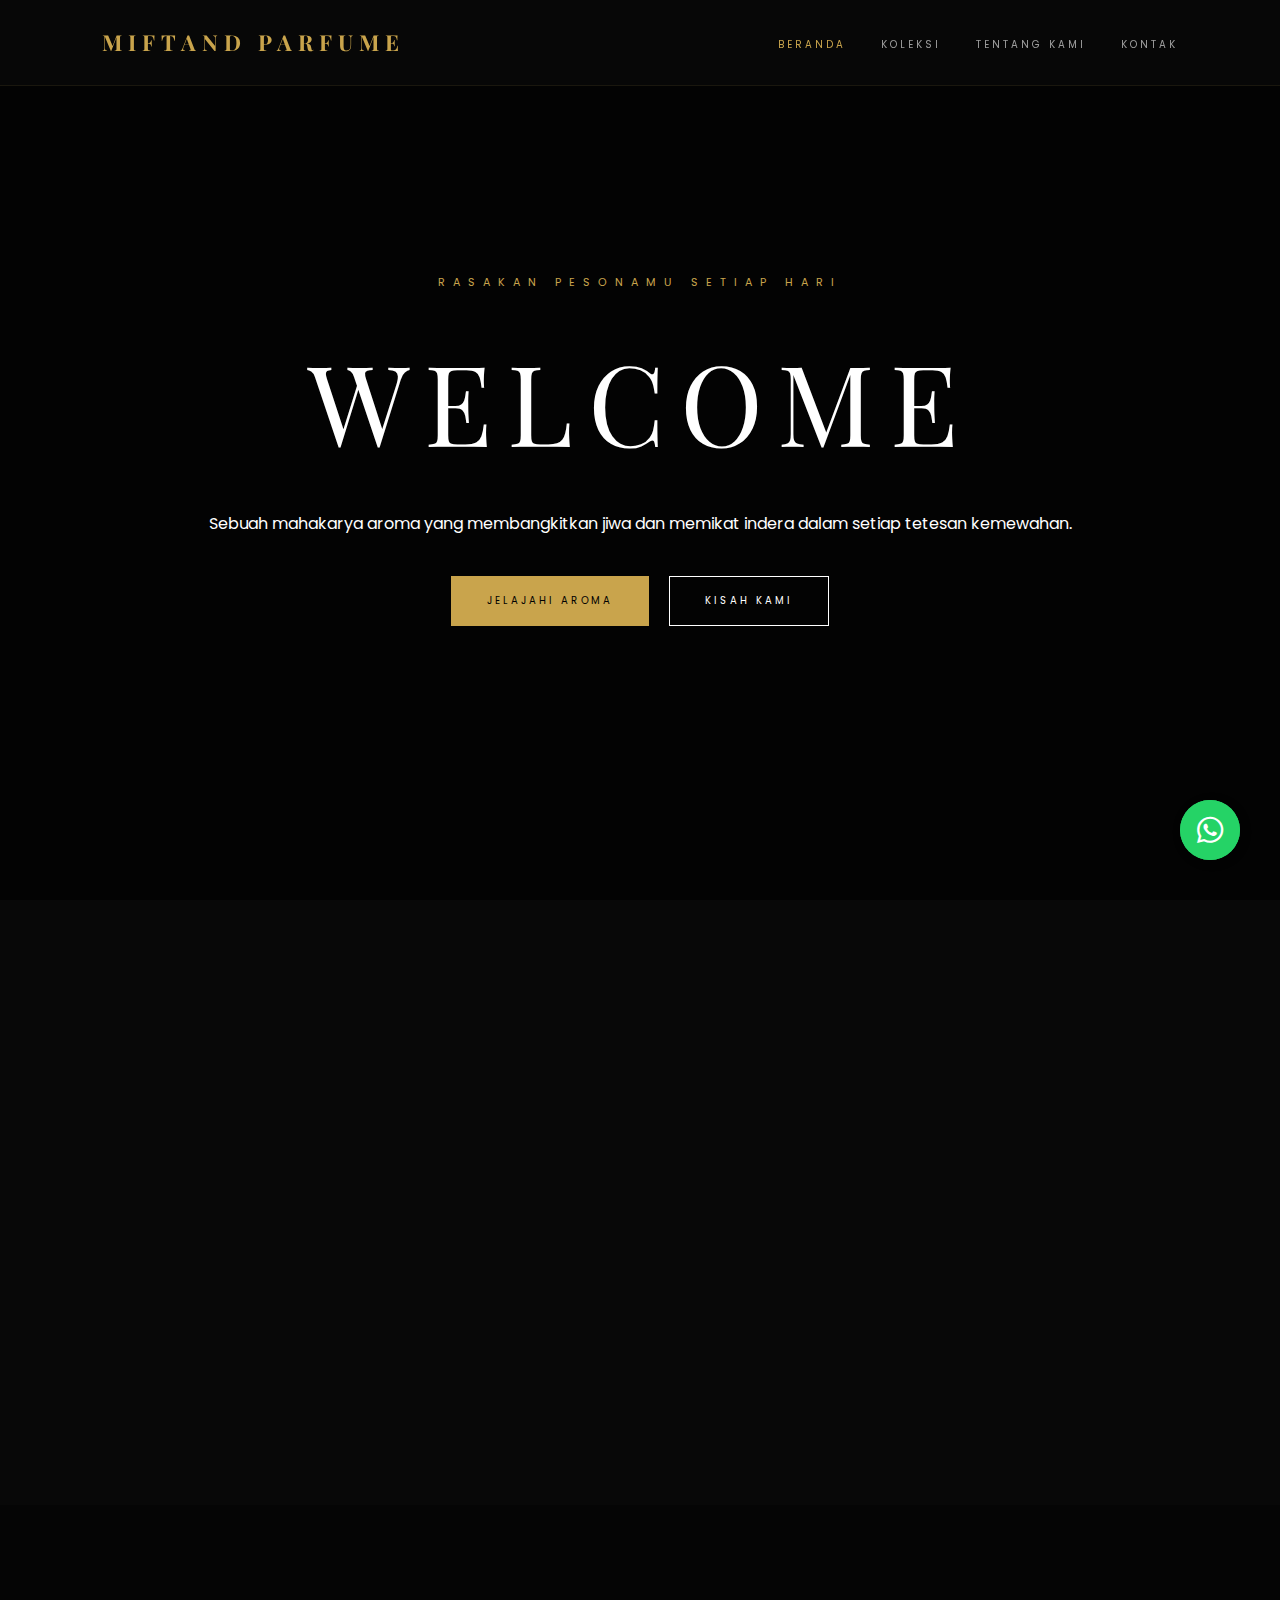
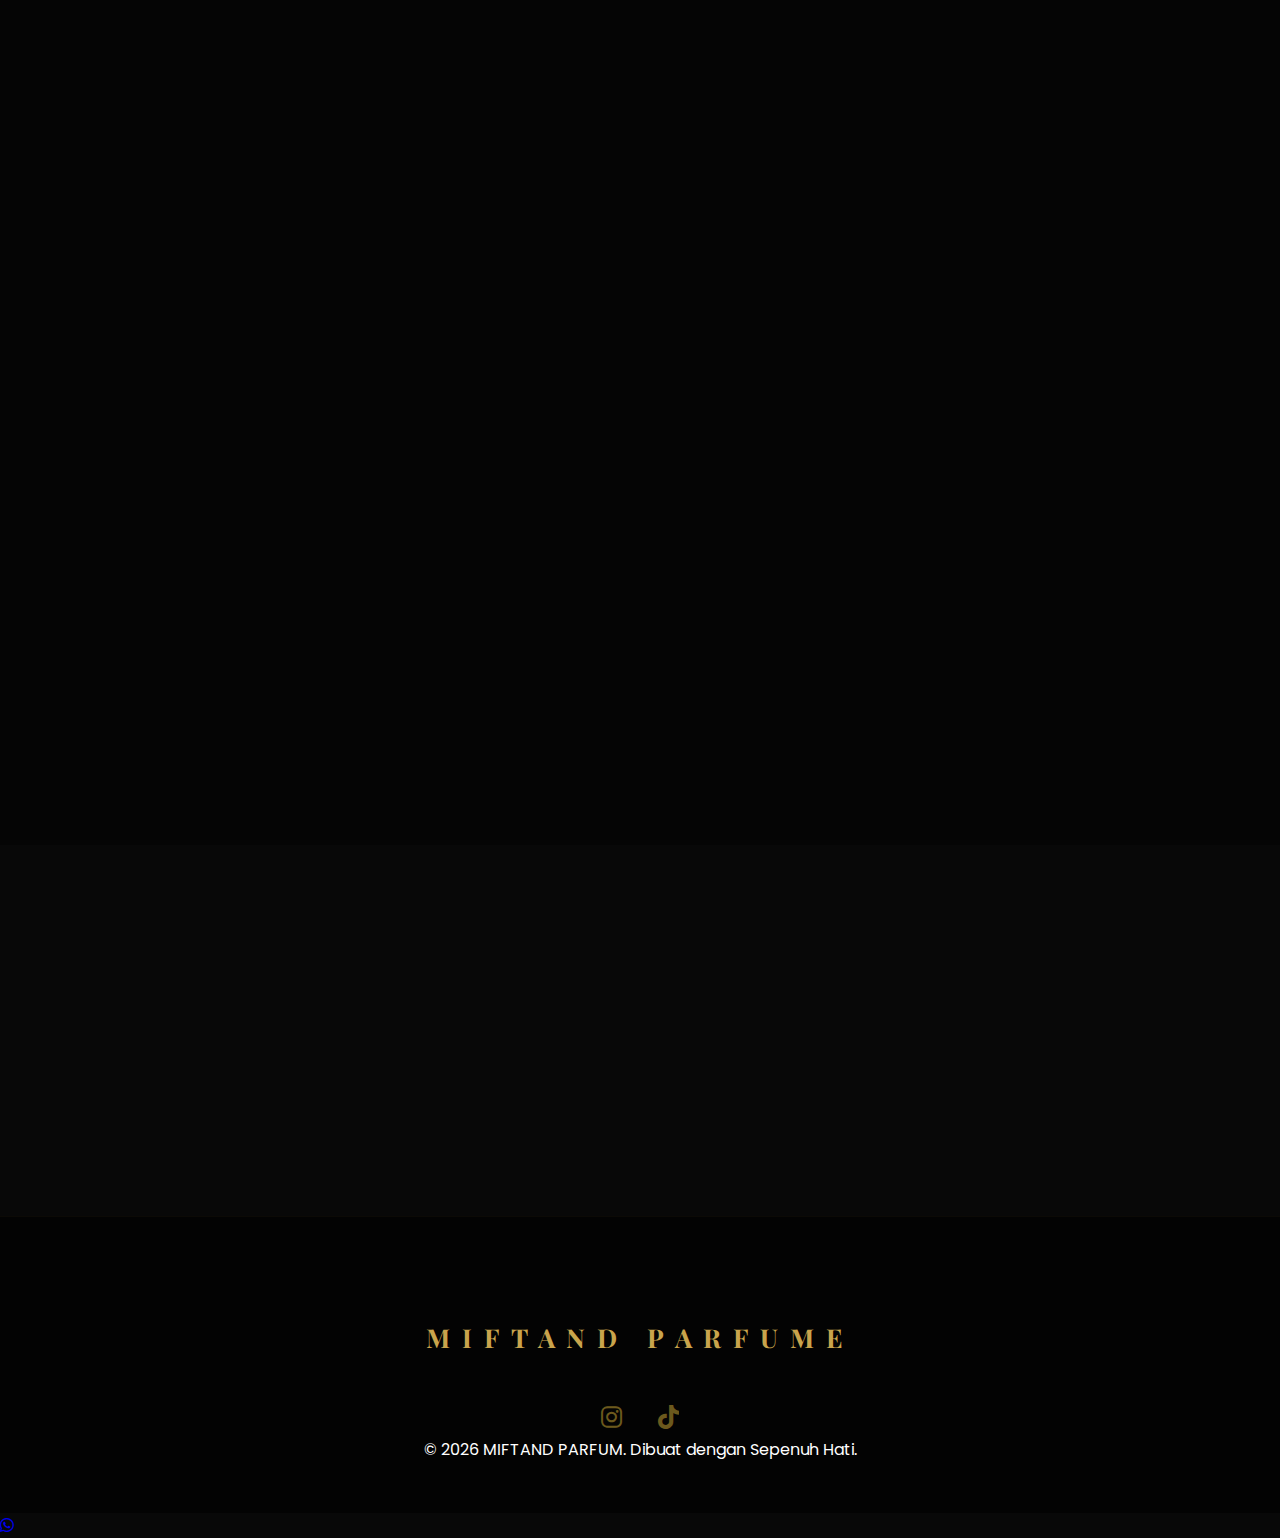
<file: index.html>
<!DOCTYPE html>
<html lang="id">
<head>
    <meta charset="UTF-8">
    <meta name="viewport" content="width=device-width, initial-scale=1.0">
    <title>Miftand Parfume | Esensi Kemewahan & Keanggunan</title>
    <link rel="stylesheet" href="style.css">
    <link href="https://fonts.googleapis.com/css2?family=Playfair+Display:ital,wght@0,400;0,700;1,400&family=Poppins:wght@200;300;400;600&display=swap" rel="stylesheet">
    <link rel="stylesheet" href="https://cdnjs.cloudflare.com/ajax/libs/font-awesome/6.0.0/css/all.min.css">
     <style>
        /* LUXURY OVERRIDE */
        body { background-color: #080808; }

        .gallery-header {
            text-align: center;
            padding: 160px 0 80px;
            opacity: 0;
            transform: translateY(30px);
            animation: fadeInUp 1.2s forwards;
        }
        
        .gallery-header h2 {
            font-size: clamp(3rem, 7vw, 5rem);
            font-weight: 300;
            font-style: italic;
            letter-spacing: -2px;
            color: var(--white);
            text-transform: capitalize;
        }

        .gallery-header .label {
            letter-spacing: px;
            font-size: 10px;
            color: var(--gold);
            margin-top: 20px;
        }

        .product-grid {
            display: grid;
            grid-template-columns: repeat(2, 1fr);
            gap: 120px 40px;
            padding-bottom: 150px;
        }

        /* Efek Zig-Zag untuk Desktop */
        @media (min-width: 993px) {
            .product-card:nth-child(even) {
                margin-top: 150px;
            }
        }

        .product-card {
            position: relative;
            background: transparent !important;
            transition: all 0.8s cubic-bezier(0.2, 1, 0.3, 1);
        }

        .product-img {
            height: 600px !important;
            margin-bottom: 25px;
            background: #111;
            overflow: hidden;
            clip-path: inset(0% 0% 0% 0%);
            transition: clip-path 0.8s ease;
        }

        .product-card:hover .product-img {
            clip-path: inset(2% 2% 2% 2%);
        }

        .product-img img {
            width: 100%;
            height: 100%;
            object-fit: cover;
            filter: grayscale(40%) contrast(1.1);
            transition: all 1.5s cubic-bezier(0.2, 1, 0.3, 1);
        }

        .product-card:hover .product-img img {
            transform: scale(1.1);
            filter: grayscale(0%) contrast(1);
        }

        .product-info {
            padding: 0 10px !important;
        }

        .product-info h3 {
            font-size: 1.5rem;
            font-weight: 300;
            margin-bottom: 10px;
            letter-spacing: 2px;
            text-transform: uppercase;
        }

        .product-info p {
            font-size: 10px;
            letter-spacing: 4px;
            color: var(--gray);
            opacity: 0.7;
        }

        .card-number {
            font-size: 12px;
            color: var(--gold);
            margin-bottom: 15px;
            display: block;
            font-family: 'Poppins';
            font-weight: 200;
        }

        @keyframes fadeInUp {
            to { opacity: 1; transform: translateY(0); }
        }

        @media (max-width: 992px) {
            .product-grid { grid-template-columns: 1fr; gap: 80px; }
            .product-card:nth-child(even) { margin-top: 0; }
            .product-img { height: 500px !important; }
        }

        
    </style>
    <style>
    .wa-float {
        position: fixed;
        width: 60px;
        height: 60px;
        bottom: 40px;
        right: 40px;
        background-color: #25d366;
        color: #FFF;
        border-radius: 50px;
        text-align: center;
        font-size: 30px;
        box-shadow: 2px 2px 10px rgba(0,0,0,0.3);
        z-index: 9999; /* Agar selalu di atas elemen lain */
        display: flex;
        align-items: center;
        justify-content: center;
        text-decoration: none;
        transition: all 0.3s ease;
    }

    .wa-float:hover {
        background-color: #128c7e;
        transform: scale(1.1);
        color: white;
    }

    /* Efek denyut (pulsing) untuk menarik perhatian */
    .wa-float::before {
        content: '';
        position: absolute;
        width: 100%;
        height: 100%;
        background-color: #25d366;
        border-radius: 50%;
        z-index: -1;
        animation: pulse 2s infinite;
    }

    @keyframes pulse {
        0% { transform: scale(1); opacity: 1; }
        100% { transform: scale(1.5); opacity: 0; }
    }

    /* Penyesuaian untuk layar HP agar tidak menutupi konten */
    @media screen and (max-width: 768px) {
        .wa-float {
            width: 50px;
            height: 50px;
            bottom: 20px;
            right: 20px;
            font-size: 25px;
        }
        /* Perbaikan Rata Tengah Features Grid */
.features-grid {
    padding: 100px 0;
    text-align: center; /* Membuat teks judul dan paragraf di dalamnya rata tengah */
}

.grid-3 {
    display: flex;
    justify-content: center;
    align-items: flex-start;
    gap: 40px;
    flex-wrap: wrap; /* Agar responsif di HP */
    max-width: 1200px;
    margin: 0 auto;
}

.feature-item {
    flex: 1;
    min-width: 250px;
    max-width: 350px;
    display: flex;
    flex-direction: column;
    align-items: center; /* Membuat icon, h3, dan p lurus di tengah */
    padding: 20px;
}

.icon-wrap {
    width: 80px;
    height: 80px;
    background: rgba(201, 164, 76, 0.1); /* Warna emas transparan */
    border-radius: 50%;
    display: flex;
    align-items: center;
    justify-content: center;
    margin-bottom: 25px;
    color: var(--gold);
    font-size: 2rem;
}

.feature-item h3 {
    margin-bottom: 15px;
    text-transform: uppercase;
    letter-spacing: 2px;
}

.feature-item p {
    color: var(--gray);
    line-height: 1.6;
    font-size: 0.95rem;
}

/* Penyesuaian Mobile */
@media (max-width: 768px) {
    .grid-3 {
        flex-direction: column;
        align-items: center;
    }
}
    }
</style>

<a href="https://wa.me/6281585888103?text=Hallo%20min%2C%20minta%20link%20pembeliannya%20dong" 
   class="wa-float" 
   target="_blank" 
   rel="noopener noreferrer">
    <i class="fab fa-whatsapp"></i>
</a>
</head>
<body>
    
    <nav class="navbar">
        <div class="logo">MIFTAND PARFUME</div>
        <div class="menu-toggle" id="mobile-menu"><i class="fas fa-bars"></i></div>
        <ul class="nav-links">
            <li><a href="index.html" class="active">Beranda</a></li>
            <li><a href="koleksi.html">Koleksi</a></li>
            <li><a href="tentang.html">Tentang Kami</a></li>
            <li><a href="kontak.html">Kontak</a></li>
        </ul>
    </nav>

    <header class="hero">
        <div class="hero-content">
            <span class="sub-title" data-aos="fade-down">Rasakan pesonamu setiap hari</span>
            <h1 data-aos="zoom-out">WELCOME</h1>
            <p>Sebuah mahakarya aroma yang membangkitkan jiwa dan memikat indera dalam setiap tetesan kemewahan.</p>
            <div class="hero-btns">
                <a href="koleksi.html" class="btn-gold">Jelajahi Aroma</a>
                <a href="tentang.html" class="btn-outline">Kisah Kami</a>
            </div>
        </div>
        
        <div class="scroll-indicator">
            <p></p>
            <div class="scroll-line"></div>
        </div>
    </header>

    

    <section class="philosophy">
        <div class="container-small">
            <span class="label">Dedikasi Kami</span>
            <h2>Dibuat dengan Ketelitian Tinggi</h2>
            <div class="divider"></div>
            <p>Setiap botol Miftand Parfum adalah hasil perpaduan bahan alami langka dan teknologi distilasi modern untuk memastikan ketahanan aroma yang tak tertandingi di kulit Anda.</p>
        </div>
    </section>

    <section class="featured">
        <div class="featured-container">
            <div class="featured-image">
                  <img src="assets/image6.jpg" alt="here we go">
            </div>
    

            </div>
        </div>
    </section>

    <section class="features-grid">
        <div class="container">
            <div class="grid-3">
                <div class="feature-item">
                    <div class="icon-wrap"><i class="fas fa-leaf"></i></div>
                    <h3>100% Organik</h3>
                    <p>Bahan baku murni yang diambil dari perkebunan pilihan di seluruh dunia.</p>
                </div>
                <div class="feature-item">
                    <div class="icon-wrap"><i class="fas fa-clock"></i></div>
                    <h3>Tahan Lama</h3>
                    <p>Konsentrasi *Eau de Parfume* dengan ketahanan hingga 12 jam pemakaian.</p>
                </div>
                <div class="feature-item">
                    <div class="icon-wrap"><i class="fas fa-award"></i></div>
                    <h3>Racikan Artisan</h3>
                    <p>Diracik secara manual oleh ahli parfum berpengalaman untuk menjaga kualitas.</p>
                </div>
            </div>
        </div>
    </section>

    <footer>
        <div class="footer-content">
            <h2 class="logo-footer">MIFTAND PARFUME</h2>
            <div class="social-links">
                <a href="https://www.instagram.com/miftandofficial.co?igsh=MWM3c3p2ZnVmM3FmbA==" target="_blank" title="Instagram">
                    <i class="fab fa-instagram"></i>
                </a>

                <a href="https://www.tiktok.com/@miftandofficial.com" target="_blank" title="TikTok">
                    <i class="fab fa-tiktok"></i>
                </a>
            </div>
            <p class="copyright">&copy; 2026 MIFTAND PARFUM. Dibuat dengan Sepenuh Hati.</p>
        </div>
    </footer>

    <a href="https://wa.me/6281585888103?text=Hallo%20min%2C%20minta%20link%20pembeliannya%20dong" class="wa-floating-btn" target="_blank" rel="noopener noreferrer">
        <i class="fab fa-whatsapp"></i>
    </a>

    <script src="script.js"></script>
</body>
</html>
</file>
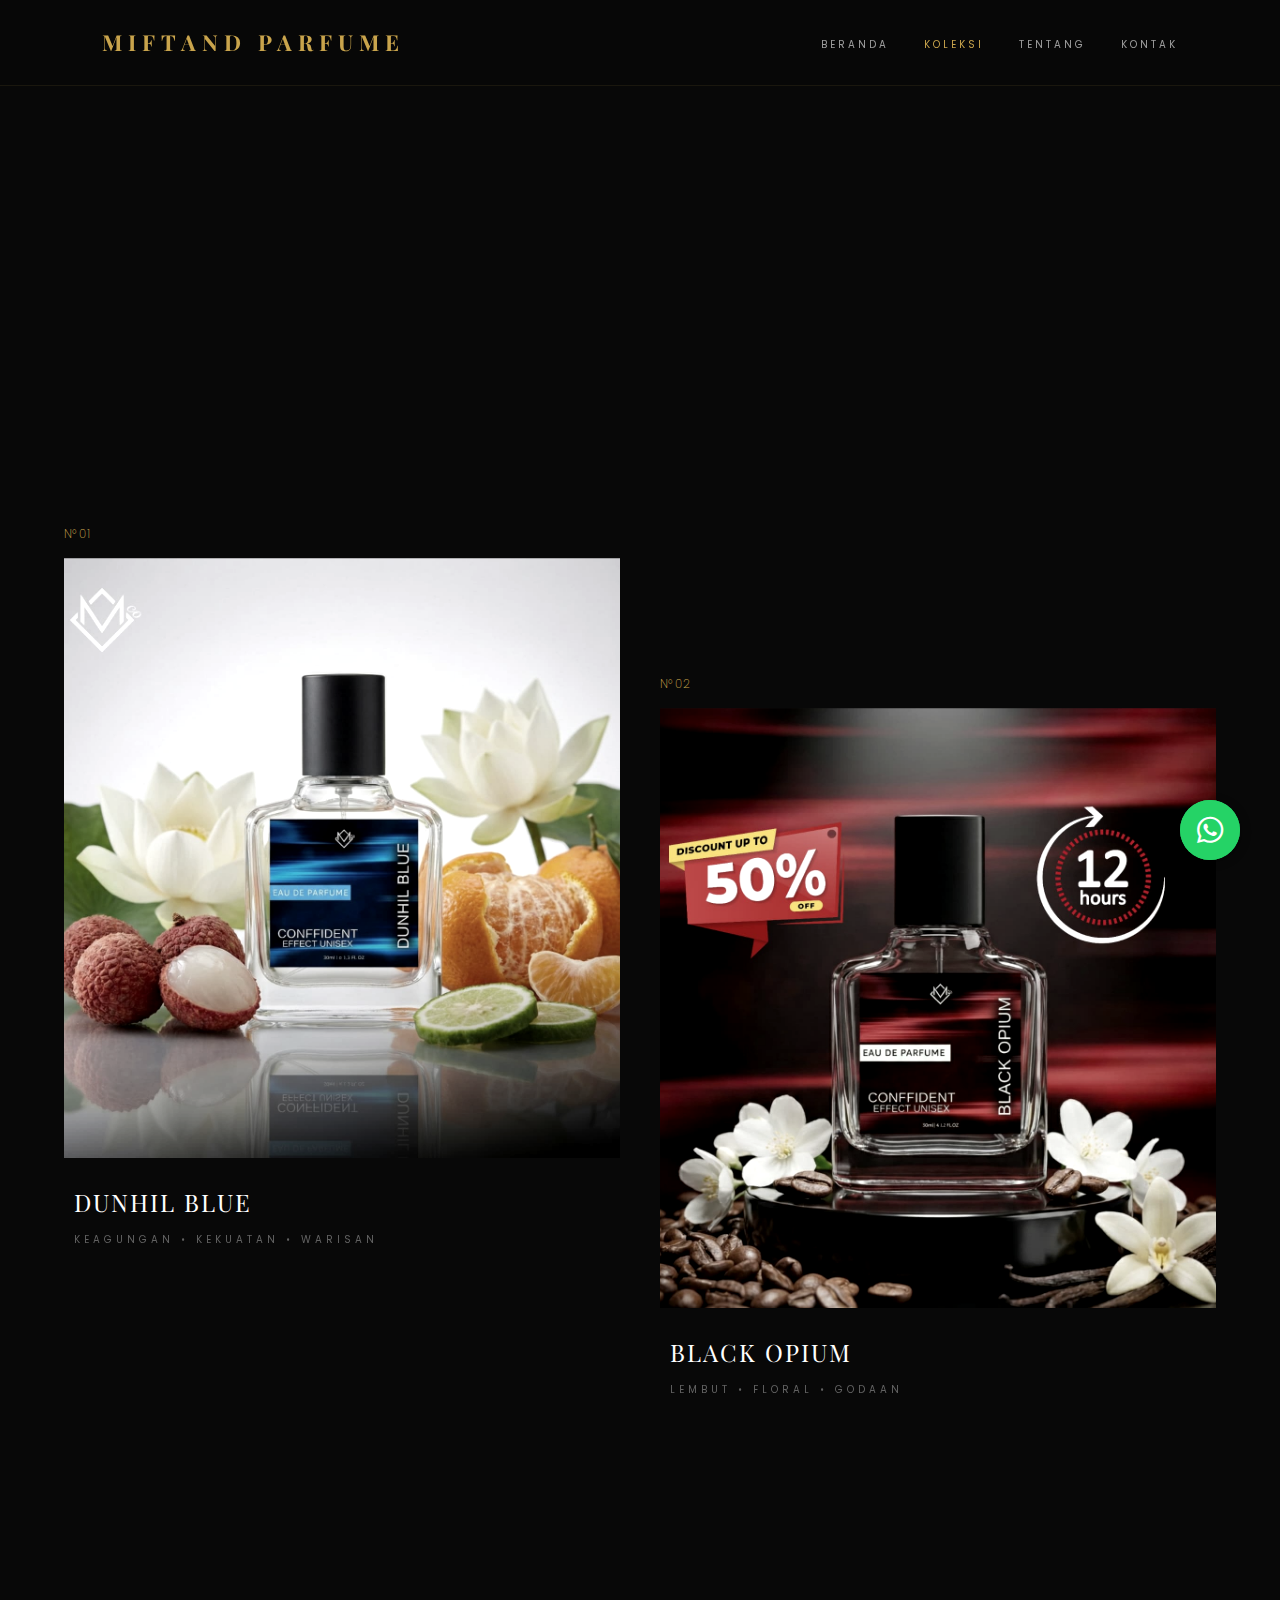
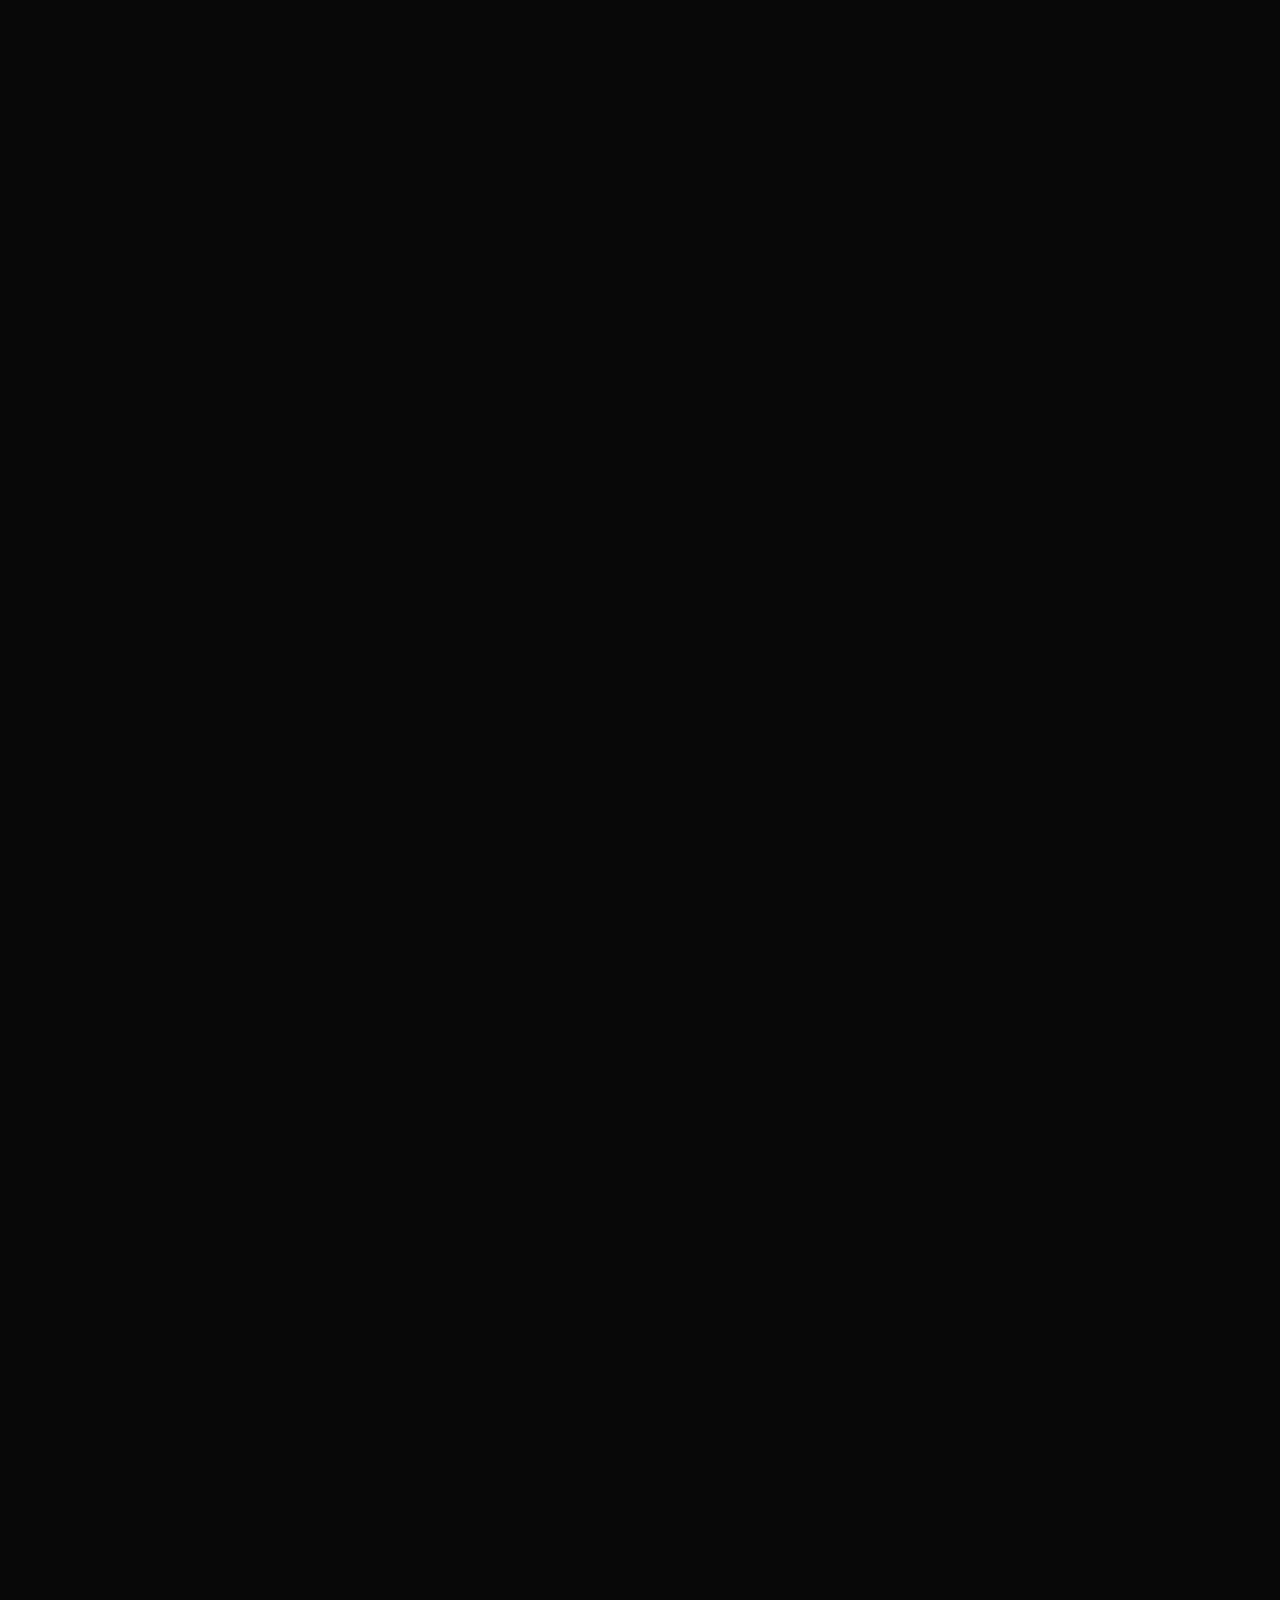
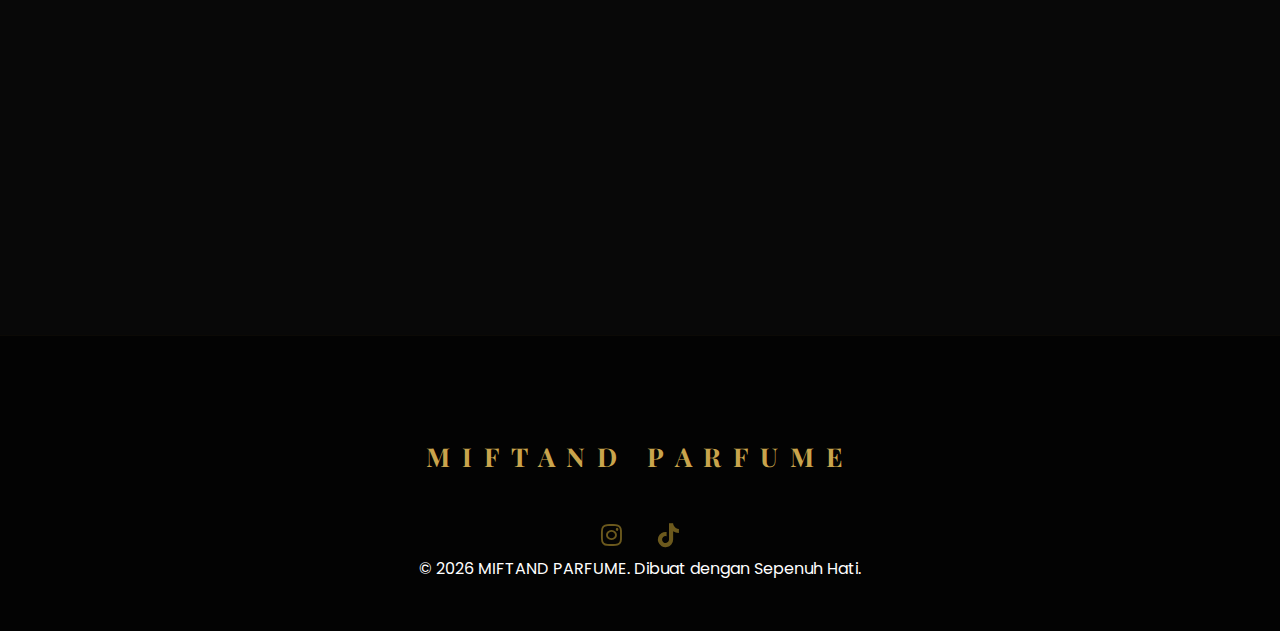
<file: koleksi.html>
<!DOCTYPE html>
<html lang="id">
<head>
    <meta charset="UTF-8">
    <meta name="viewport" content="width=device-width, initial-scale=1.0">
    <title>Koleksi — MIFTAH | Produk Eksklusif</title>
    <link rel="stylesheet" href="style.css">
    <link href="https://fonts.googleapis.com/css2?family=Playfair+Display:ital,wght@0,400;1,400&family=Poppins:wght@200;300;400&display=swap" rel="stylesheet">
    <link rel="stylesheet" href="https://cdnjs.cloudflare.com/ajax/libs/font-awesome/6.0.0/css/all.min.css">
    <style>
        /* LUXURY OVERRIDE */
        body { background-color: #080808; }

        .gallery-header {
            text-align: center;
            padding: 160px 0 80px;
            opacity: 0;
            transform: translateY(30px);
            animation: fadeInUp 1.2s forwards;
        }
        
        .gallery-header h2 {
            font-size: clamp(3rem, 7vw, 5rem);
            font-weight: 300;
            font-style: italic;
            letter-spacing: -2px;
            color: var(--white);
            text-transform: capitalize;
        }

        .gallery-header .label {
            letter-spacing: 8px;
            font-size: 10px;
            color: var(--gold);
            margin-top: 20px;
        }

        .product-grid {
            display: grid;
            grid-template-columns: repeat(2, 1fr);
            gap: 120px 40px;
            padding-bottom: 150px;
        }

        /* Efek Zig-Zag untuk Desktop */
        @media (min-width: 993px) {
            .product-card:nth-child(even) {
                margin-top: 150px;
            }
        }

        .product-card {
            position: relative;
            background: transparent !important;
            transition: all 0.8s cubic-bezier(0.2, 1, 0.3, 1);
        }

        .product-img {
            height: 600px !important;
            margin-bottom: 25px;
            background: #111;
            overflow: hidden;
            clip-path: inset(0% 0% 0% 0%);
            transition: clip-path 0.8s ease;
        }

        .product-card:hover .product-img {
            clip-path: inset(2% 2% 2% 2%);
        }

        .product-img img {
            width: 100%;
            height: 100%;
            object-fit: cover;
            filter: grayscale(40%) contrast(1.1);
            transition: all 1.5s cubic-bezier(0.2, 1, 0.3, 1);
        }

        .product-card:hover .product-img img {
            transform: scale(1.1);
            filter: grayscale(0%) contrast(1);
        }

        .product-info {
            padding: 0 10px !important;
        }

        .product-info h3 {
            font-size: 1.5rem;
            font-weight: 300;
            margin-bottom: 10px;
            letter-spacing: 2px;
            text-transform: uppercase;
        }

        .product-info p {
            font-size: 10px;
            letter-spacing: 4px;
            color: var(--gray);
            opacity: 0.7;
        }

        .card-number {
            font-size: 12px;
            color: var(--gold);
            margin-bottom: 15px;
            display: block;
            font-family: 'Poppins';
            font-weight: 200;
        }

        @keyframes fadeInUp {
            to { opacity: 1; transform: translateY(0); }
        }

        @media (max-width: 992px) {
            .product-grid { grid-template-columns: 1fr; gap: 80px; }
            .product-card:nth-child(even) { margin-top: 0; }
            .product-img { height: 500px !important; }
        }

        
    </style>
    <style>
    .wa-float {
        position: fixed;
        width: 60px;
        height: 60px;
        bottom: 40px;
        right: 40px;
        background-color: #25d366;
        color: #FFF;
        border-radius: 50px;
        text-align: center;
        font-size: 30px;
        box-shadow: 2px 2px 10px rgba(0,0,0,0.3);
        z-index: 9999; /* Agar selalu di atas elemen lain */
        display: flex;
        align-items: center;
        justify-content: center;
        text-decoration: none;
        transition: all 0.3s ease;
    }

    .wa-float:hover {
        background-color: #128c7e;
        transform: scale(1.1);
        color: white;
    }

    /* Efek denyut (pulsing) untuk menarik perhatian */
    .wa-float::before {
        content: '';
        position: absolute;
        width: 100%;
        height: 100%;
        background-color: #25d366;
        border-radius: 50%;
        z-index: -1;
        animation: pulse 2s infinite;
    }

    @keyframes pulse {
        0% { transform: scale(1); opacity: 1; }
        100% { transform: scale(1.5); opacity: 0; }
    }

    /* Penyesuaian untuk layar HP agar tidak menutupi konten */
    @media screen and (max-width: 768px) {
        .wa-float {
            width: 50px;
            height: 50px;
            bottom: 20px;
            right: 20px;
            font-size: 25px;
        }
    }
</style>

<a href="https://wa.me/6281585888103?text=Hallo%20min%2C%20minta%20link%20pembeliannya%20dong" 
   class="wa-float" 
   target="_blank" 
   rel="noopener noreferrer">
    <i class="fab fa-whatsapp"></i>
</a>
</head>
<body>

    <nav class="navbar">
        <div class="logo">MIFTAND PARFUME</div>
        <div class="menu-toggle" id="mobile-menu"><i class="fas fa-bars"></i></div>
        <ul class="nav-links">
            <li><a href="index.html">Beranda</a></li>
            <li><a href="koleksi.html" class="active">Koleksi</a></li>
            <li><a href="tentang.html">Tentang</a></li>
            <li><a href="kontak.html">Kontak</a></li>
        </ul>
    </nav>

    <div class="container">
        <div class="gallery-header">
            <p class="label">EDISI TERBATAS 2026</p>
            <h2>Koleksi Kami</h2>
            <div style="width: 1px; height: 60px; background: var(--gold); margin: 30px auto; opacity: 0.5;"></div>
        </div>
        
        <div class="product-grid">
            <div class="product-card">
                <span class="card-number">N&deg; 01</span>
                <div class="product-img">
                    <img src="assets/image1.jpg" alt="Dunhil Blue">
                </div>
                <div class="product-info">
                    <h3>DUNHIL BLUE</h3>
                    <p>KEAGUNGAN &bull; KEKUATAN &bull; WARISAN</p>
                </div>
            </div>

            <div class="product-card">
                <span class="card-number">N&deg; 02</span>
                <div class="product-img">
                   <img src="assets/image2.jpg" alt="Black Opium">
                </div>
                <div class="product-info">
                    <h3>BLACK OPIUM</h3>
                    <p>LEMBUT &bull; FLORAL &bull; GODAAN</p>
                </div>
            </div>

            <div class="product-card">
                <span class="card-number">N&deg; 03</span>
                <div class="product-img">
                    <img src="assets/image3.jpg" alt="Scandalous">
                </div>
                <div class="product-info">
                    <h3>SCANDALOUS</h3>
                    <p>MISTERI &bull; SAMUDRA &bull; KETENANGAN</p>
                </div>
            </div>

            <div class="product-card">
                <span class="card-number">N&deg; 04</span>
                <div class="product-img">
                      <img src="assets/image6.jpg" alt="Cooming Soon">
                </div>
                <div class="product-info">
                    <h3>COOMING SOON</h3>
                   <p>MENARIK &bull; WIBAWA &bull; WANGI</p>
                </div>
            </div>

            <div class="product-card">
                <span class="card-number">N&deg; 05</span>
                <div class="product-img">
                    <img src="assets/image6.jpg" alt="Cooming Soon">
                </div>
                <div class="product-info">
                    <h3>COOMING SOON</h3>
                    <p>DINAMIS &bull; SEGAR &bull; VITALITAS</p>
                </div>
            </div>

            <div class="product-card">
                <span class="card-number">N&deg; 06</span>
                <div class="product-img">
                   <img src="assets/image6.jpg" alt="Cooming Soon">
                </div>
                <div class="product-info">
                    <h3>COOMING SOON</h3>
                    <p>GELAP &bull; MUSK &bull; INTENS</p>
                </div>
            </div>
            </div>
    </div>

    <footer>
        <div class="footer-content">
            <h2 class="logo-footer">MIFTAND PARFUME</h2>
            <div class="social-links">
                <a href="https://www.instagram.com/miftandofficial.co?igsh=MWM3c3p2ZnVmM3FmbA==" target="_blank" title="Instagram">
                    <i class="fab fa-instagram"></i>
                </a>

                <a href="https://www.tiktok.com/@miftandofficial.com" target="_blank" title="TikTok">
                    <i class="fab fa-tiktok"></i>
                </a>
            </div>
            <p class="copyright">&copy; 2026 MIFTAND PARFUME. Dibuat dengan Sepenuh Hati.</p>
        </div>
    </footer>

    <script src="script.js"></script>
</body>
</html>
</file>
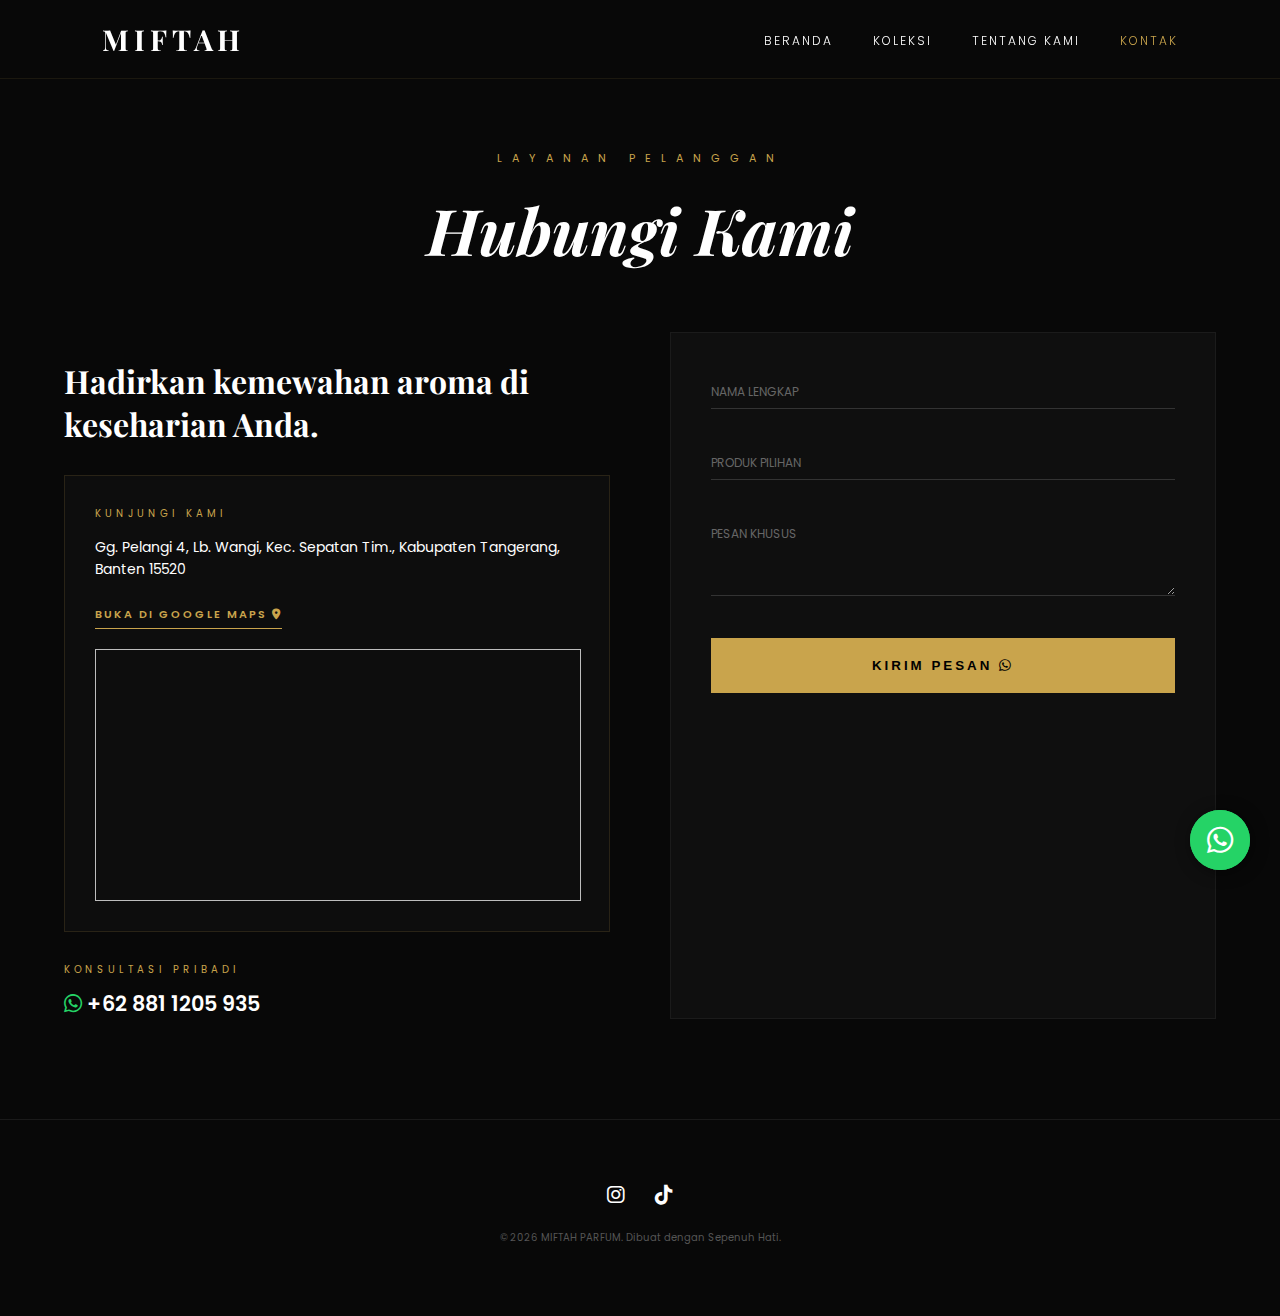
<file: kontak.html>
<!DOCTYPE html>
<html lang="id">
<head>
    <meta charset="UTF-8">
    <meta name="viewport" content="width=device-width, initial-scale=1.0">
    <title>Hubungi Kami — MIFTAH</title>
    <link rel="stylesheet" href="https://cdnjs.cloudflare.com/ajax/libs/font-awesome/6.4.2/css/all.min.css">
    <link href="https://fonts.googleapis.com/css2?family=Playfair+Display:ital,wght@0,400;0,700;1,400&family=Poppins:wght@200;300;400;600&display=swap" rel="stylesheet">
    
    <style>
        :root {
            --gold: #c9a44c;
            --black: #080808;
            --dark-gray: #121212;
            --white: #ffffff;
        }

        body { 
            background-color: var(--black); 
            color: var(--white);
            font-family: 'Poppins', sans-serif;
            margin: 0;
            overflow-x: hidden;
        }

        /* --- NAVBAR --- */
        .navbar {
            display: flex;
            justify-content: space-between;
            align-items: center;
            padding: 20px 8%;
            position: fixed;
            width: 100%;
            top: 0;
            z-index: 1000;
            box-sizing: border-box;
            background: rgba(8, 8, 8, 0.95);
            backdrop-filter: blur(10px);
            border-bottom: 1px solid rgba(201, 164, 76, 0.1);
        }

        .logo {
            font-family: 'Playfair Display', serif;
            font-size: 1.8rem;
            letter-spacing: 5px;
            color: var(--white);
            text-decoration: none;
            font-weight: 700;
        }

        .nav-links {
            display: flex;
            list-style: none;
            gap: 40px;
            margin: 0;
            padding: 0;
        }

        .nav-links a {
            text-decoration: none;
            color: var(--white);
            font-size: 12px;
            text-transform: uppercase;
            letter-spacing: 2px;
            transition: 0.3s;
            font-weight: 300;
        }

        .nav-links a:hover, .nav-links a.active {
            color: var(--gold);
        }

        .menu-toggle {
            display: none;
            color: var(--gold);
            font-size: 1.5rem;
            cursor: pointer;
            z-index: 1100;
        }

        /* --- MENU MOBILE TENGAH --- */
        @media (max-width: 992px) {
            .menu-toggle { display: block; }
            .nav-links {
                display: none; 
                flex-direction: column;
                position: fixed;
                top: 0;
                left: 0;
                width: 100%;
                height: 100vh;
                background: rgba(8, 8, 8, 0.98);
                justify-content: center;
                align-items: center;
                gap: 40px;
                z-index: 1050;
            }
            .nav-links.active { display: flex; }
            .nav-links a { font-size: 1.5rem; letter-spacing: 5px; }
        }

        /* --- CONTENT --- */
        .contact-header { padding: 150px 0 60px; text-align: center; }
        .sub-title { display: block; color: var(--gold); letter-spacing: 10px; text-transform: uppercase; font-size: 11px; margin-bottom: 20px; }
        .contact-header h1 { font-family: 'Playfair Display', serif; font-size: clamp(2.5rem, 6vw, 4rem); font-style: italic; margin: 0; }

        .contact-wrapper {
            display: grid;
            grid-template-columns: 1fr 1fr;
            gap: 60px;
            max-width: 1200px;
            margin: 0 auto 100px;
            padding: 0 5%;
        }

        .location-card { 
            background: #0d0d0d; 
            border: 1px solid rgba(201, 164, 76, 0.15); 
            padding: 30px; 
            margin-bottom: 30px;
        }

        .method-label { color: var(--gold); font-size: 10px; letter-spacing: 4px; text-transform: uppercase; display: block; margin-bottom: 10px; }
        .main-address { display: block; margin-bottom: 20px; line-height: 1.6; color: var(--white); text-decoration: none; font-size: 14px; }

        .map-link-btn {
            display: inline-block;
            color: var(--gold);
            text-decoration: none;
            font-size: 11px;
            letter-spacing: 2px;
            font-weight: 600;
            margin-bottom: 20px;
            border-bottom: 1px solid var(--gold);
            padding-bottom: 5px;
        }

        .map-frame-wrapper { 
            width: 100%; height: 250px; 
            filter: grayscale(1) invert(0.9); 
            border: 1px solid #333;
        }

        /* --- FORM --- */
        .luxury-form { background: rgba(20, 20, 20, 0.6); padding: 40px; border: 1px solid rgba(255, 255, 255, 0.05); }
        .floating-group { position: relative; margin-bottom: 35px; }
        .floating-group input, .floating-group textarea {
            width: 100%; background: transparent; border: none; border-bottom: 1px solid #333; padding: 10px 0; color: #fff; outline: none;
        }
        .floating-group label { position: absolute; top: 10px; left: 0; color: #666; font-size: 12px; transition: 0.3s; pointer-events: none; text-transform: uppercase; }
        .floating-group input:focus ~ label, .floating-group input:not(:placeholder-shown) ~ label,
        .floating-group textarea:focus ~ label, .floating-group textarea:not(:placeholder-shown) ~ label {
            top: -20px; font-size: 10px; color: var(--gold);
        }

        .btn-send {
            background: var(--gold); color: #000; border: none; padding: 20px; width: 100%; font-weight: 800; cursor: pointer; transition: 0.4s; letter-spacing: 3px; text-transform: uppercase;
        }
        .btn-send:hover { background: white; color: black; }

        /* --- WHATSAPP MELAYANG --- */
        .wa-float {
            position: fixed;
            width: 60px;
            height: 60px;
            bottom: 30px;
            right: 30px;
            background-color: #25d366;
            color: #FFF;
            border-radius: 50px;
            text-align: center;
            font-size: 30px;
            box-shadow: 2px 2px 15px rgba(0,0,0,0.5);
            z-index: 1000;
            display: flex;
            align-items: center;
            justify-content: center;
            text-decoration: none;
            transition: 0.3s;
        }
        .wa-float:hover { transform: scale(1.1); background-color: #128c7e; }
        
        /* Efek Denyut */
        .wa-float::after {
            content: '';
            position: absolute;
            width: 100%; height: 100%;
            background-color: #25d366;
            border-radius: 50%;
            z-index: -1;
            animation: pulse 2s infinite;
        }
        @keyframes pulse {
            0% { transform: scale(1); opacity: 1; }
            100% { transform: scale(1.6); opacity: 0; }
        }

        footer { padding: 60px 0; border-top: 1px solid #1a1a1a; text-align: center; }
        .social-links { display: flex; justify-content: center; gap: 30px; margin-bottom: 20px; }
        .social-links a { color: var(--white); font-size: 20px; }

        @media (max-width: 992px) { 
            .contact-wrapper { grid-template-columns: 1fr; } 
            .wa-float { width: 50px; height: 50px; bottom: 20px; right: 20px; font-size: 25px; }
        }
    </style>
</head>
<body>

    <nav class="navbar">
        <a href="index.html" class="logo">MIFTAH</a>
        <div class="menu-toggle" id="mobile-menu">
            <i class="fas fa-bars"></i>
        </div>
        <ul class="nav-links" id="nav-list">
            <li><a href="index.html">Beranda</a></li>
            <li><a href="koleksi.html">Koleksi</a></li>
            <li><a href="tentang.html">Tentang Kami</a></li>
            <li><a href="kontak.html" class="active">Kontak</a></li>
        </ul>
    </nav>

    <header class="contact-header">
        <span class="sub-title">Layanan Pelanggan</span>
        <h1>Hubungi Kami</h1>
    </header>

    <div class="contact-wrapper">
        <div class="info-panel">
            <h2 style="font-family: 'Playfair Display'; font-size: 2rem; margin-bottom: 30px;">Hadirkan kemewahan aroma di keseharian Anda.</h2>
            
            <div class="location-card">
                <span class="method-label">Kunjungi Kami</span>
                <p class="main-address">
                    Gg. Pelangi 4, Lb. Wangi, Kec. Sepatan Tim., Kabupaten Tangerang, Banten 15520
                </p>
                
                <a href="https://maps.app.goo.gl/fDeGzACDqkrPzFdn8" target="_blank" class="map-link-btn">
                    BUKA DI GOOGLE MAPS <i class="fas fa-location-dot"></i>
                </a>
                
                <div class="map-frame-wrapper">
                    <iframe src="https://www.google.com/maps/embed?pb=!1m18!1m12!1m3!1d3967.0673070409893!2d106.6342!3d-6.1214!2m3!1f0!2f0!3f0!3m2!1i1024!2i768!4f13.1!3m3!1m2!1s0x0%3A0x0!2zNsKwMDcnMTcuMCJTIDEwNiwzOCcwMy4xIkU!5e0!3m2!1sid!2sid!4v1700000000000" 
                    width="100%" height="100%" style="border:0;" allowfullscreen="" loading="lazy"></iframe>
                </div>
            </div>

            <div class="contact-method">
                <span class="method-label">Konsultasi Pribadi</span>
                <a href="https://wa.me/628811205935?text=Halo%20min%2C%20minta%20link%20pembeliannya%20dong" 
                   target="_blank" style="text-decoration: none; color: white; font-size: 1.3rem; font-weight: 600;">
                    <i class="fab fa-whatsapp" style="color: #25D366;"></i> +62 881 1205 935
                </a>
            </div>
        </div>

        <div class="luxury-form">
            <div class="floating-group">
                <input type="text" id="name" placeholder=" " required>
                <label>Nama Lengkap</label>
            </div>
            <div class="floating-group">
                <input type="text" id="product" placeholder=" ">
                <label>Produk Pilihan</label>
            </div>
            <div class="floating-group">
                <textarea id="message" rows="4" placeholder=" " required></textarea>
                <label>Pesan Khusus</label>
            </div>

            <button type="button" class="btn-send" onclick="sendToWhatsApp()">
                Kirim Pesan <i class="fab fa-whatsapp"></i>
            </button>
        </div>
    </div>

    <footer>
        <div class="social-links">
            <a href="https://www.instagram.com/miftandofficial.co" target="_blank"><i class="fab fa-instagram"></i></a>
            <a href="https://www.tiktok.com/@miftandofficial.com" target="_blank"><i class="fab fa-tiktok"></i></a>
        </div>
        <p style="font-size: 10px; color: #555;">© 2026 MIFTAH PARFUM. Dibuat dengan Sepenuh Hati.</p>
    </footer>

    <a href="https://wa.me/628811205935?text=Halo%20min%2C%20minta%20link%20pembeliannya%20dong" class="wa-float" target="_blank">
        <i class="fab fa-whatsapp"></i>
    </a>

    <script>
        // 1. Logika Menu Mobile
        const menuToggle = document.getElementById('mobile-menu');
        const navList = document.getElementById('nav-list');

        if (menuToggle) {
            menuToggle.addEventListener('click', () => {
                navList.classList.toggle('active');
                const icon = menuToggle.querySelector('i');
                if (navList.classList.contains('active')) {
                    icon.classList.replace('fa-bars', 'fa-times');
                    document.body.style.overflow = 'hidden';
                } else {
                    icon.classList.replace('fa-times', 'fa-bars');
                    document.body.style.overflow = 'auto';
                }
            });
        }

        // 2. Fungsi Kirim WhatsApp Otomatis
        function sendToWhatsApp() {
            const name = document.getElementById('name').value;
            const product = document.getElementById('product').value;
            const message = document.getElementById('message').value;
            const phoneNumber = "628811205935"; 

            if (!name.trim() || !message.trim()) {
                alert("Mohon isi nama dan pesan Anda terlebih dahulu.");
                return;
            }

            const intro = "Halo min, minta link pembeliannya dong.";
            const details = `\n\n*Detail Konsultasi:*\n*Nama:* ${name}\n*Produk:* ${product || '-'}\n*Pesan:* ${message}`;
            const fullText = encodeURIComponent(intro + details);
            
            window.open(`https://wa.me/${phoneNumber}?text=${fullText}`, '_blank').focus();
        }
    </script>
</body>
</html>
</file>
<file: style.css>
/* --- GOOGLE FONTS --- */
@import url('https://fonts.googleapis.com/css2?family=Playfair+Display:ital,wght@0,400;0,700;1,400&family=Poppins:wght@200;300;400;600&display=swap');

/* --- ROOT VARIABLES --- */
:root {
    --gold: #c9a44c;
    --dark-bg: #080808;
    --card-bg: #111111;
    --white: #ffffff;
    --gray: #888888;
    --transition-slow: all 1.2s cubic-bezier(0.2, 1, 0.3, 1);
    --transition-fast: all 0.4s ease;
}

/* --- RESET & BASE --- */
* {
    margin: 0;
    padding: 0;
    box-sizing: border-box;
}

html {
    scroll-behavior: smooth;
}

body {
    background-color: var(--dark-bg);
    color: var(--white);
    font-family: 'Poppins', sans-serif;
    line-height: 1.6;
    overflow-x: hidden;
}

h1, h2, h3, .logo {
    font-family: 'Playfair Display', serif;
}

img {
    max-width: 100%;
    display: block;
}

/* --- NAVIGATION --- */
.navbar {
    display: flex;
    justify-content: space-between;
    align-items: center;
    padding: 25px 8%;
    background: rgba(8, 8, 8, 0.9);
    backdrop-filter: blur(15px);
    position: fixed;
    top: 0;
    width: 100%;
    z-index: 1000;
    border-bottom: 1px solid rgba(201, 164, 76, 0.1);
}

.logo {
    font-size: 22px;
    letter-spacing: 6px;
    color: var(--gold);
    font-weight: 700;
    text-decoration: none;
}

.nav-links {
    display: flex;
    list-style: none;
}

.nav-links li { margin-left: 35px; }

.nav-links a {
    text-decoration: none;
    color: var(--white);
    font-size: 10px;
    letter-spacing: 3px;
    text-transform: uppercase;
    transition: var(--transition-fast);
    opacity: 0.6;
}

.nav-links a:hover, .nav-links a.active { 
    color: var(--gold); 
    opacity: 1;
}

/* --- HERO SECTION (HOME) --- */
.hero {
    height: 100vh;
    display: flex;
    align-items: center;
    justify-content: center;
    background: linear-gradient(rgba(0,0,0,0.65), rgba(0,0,0,0.65)), 
                url('https://images.unsplash.com/photo-1557827983-012eb6ea8dc1?q=80&w=1600') center/cover no-repeat;
    text-align: center;
    padding: 0 5%;
}

.sub-title {
    color: var(--gold);
    letter-spacing: 8px;
    font-size: 11px;
    text-transform: uppercase;
    margin-bottom: 20px;
    display: block;
}

.hero h1 {
    font-size: clamp(3.5rem, 10vw, 7rem);
    font-weight: 400;
    letter-spacing: 15px;
    margin-bottom: 20px;
}

.hero-btns {
    display: flex;
    gap: 20px;
    justify-content: center;
    margin-top: 40px;
}

/* --- BUTTONS --- */
.btn-gold, .btn-outline {
    padding: 16px 35px;
    font-size: 10px;
    letter-spacing: 3px;
    text-transform: uppercase;
    text-decoration: none;
    transition: var(--transition-fast);
}

.btn-gold { background: var(--gold); color: black; border: 1px solid var(--gold); }
.btn-gold:hover { background: transparent; color: var(--gold); }

.btn-outline { border: 1px solid var(--white); color: var(--white); }
.btn-outline:hover { background: var(--white); color: black; }

/* --- GALLERY (KOLEKSI) --- */
.gallery-header {
    text-align: center;
    padding: 180px 5% 100px;
}

.product-grid {
    display: grid;
    grid-template-columns: repeat(2, 1fr);
    gap: 150px 80px;
    max-width: 1300px;
    margin: 0 auto;
    padding: 0 5% 150px;
}

.product-card {
    position: relative;
    transition: var(--transition-slow);
}

@media (min-width: 993px) {
    .product-card:nth-child(even) { margin-top: 180px; }
}

.product-img {
    width: 100%;
    height: 600px;
    overflow: hidden;
    clip-path: inset(0% 0% 0% 0%);
    transition: var(--transition-slow);
    background: #111;
}

.product-img img {
    width: 100%;
    height: 100%;
    object-fit: cover;
    filter: grayscale(40%) brightness(0.8);
    transition: transform 2s cubic-bezier(0.2, 1, 0.3, 1), filter 1s ease;
}

.product-card:hover .product-img { clip-path: inset(3% 3% 3% 3%); }
.product-card:hover .product-img img { transform: scale(1.1); filter: grayscale(0%) brightness(1); }

/* --- FEATURED SECTION --- */
.featured { background: #050505; }
.featured-container {
    display: flex;
    align-items: center;
    gap: 80px;
    padding: 120px 8%;
    max-width: 1400px;
    margin: 0 auto;
}

.featured-image { flex: 1.2; height: 700px; overflow: hidden; }
.featured-image img { width: 100%; height: 100%; object-fit: cover; }
.featured-text { flex: 0.8; }
.featured-text h2 { font-size: 3.5rem; margin: 25px 0; font-style: italic; font-weight: 300; }

/* --- FEATURES GRID --- */
.features-grid { padding: 120px 0; }
.grid-3 {
    display: grid;
    grid-template-columns: repeat(auto-fit, minmax(300px, 1fr));
    gap: 50px;
    text-align: center;
}

.icon-wrap i { font-size: 30px; color: var(--gold); margin-bottom: 20px; }

/* --- FOOTER --- */
footer {
    padding: 100px 5% 50px;
    text-align: center;
    background: #030303;
    border-top: 1px solid rgba(201, 164, 76, 0.05);
}

.logo-footer { color: var(--gold); letter-spacing: 12px; font-size: 26px; margin-bottom: 40px; }
.social-links a { color: var(--white); margin: 0 15px; font-size: 18px; opacity: 0.5; transition: 0.3s; }
.social-links a:hover { opacity: 1; color: var(--gold); }

/* --- MOBILE RESPONSIVE --- */
.menu-toggle { display: none; color: var(--gold); font-size: 22px; cursor: pointer; }

@media (max-width: 992px) {
    .featured-container { flex-direction: column; gap: 40px; text-align: center; }
    .featured-image { width: 100%; height: 450px; }
    .product-grid { grid-template-columns: 1fr; gap: 80px; }
    .product-card:nth-child(even) { margin-top: 0; }
}

@media (max-width: 768px) {
    .menu-toggle { display: block; }
    .nav-links {
        position: fixed; top: 0; right: -100%; width: 100%; height: 100vh;
        background: var(--dark-bg); flex-direction: column; justify-content: center;
        align-items: center; transition: 0.5s;
    }
    .nav-links.active { right: 0; }
    .nav-links li { margin: 20px 0; }
}

/* --- LOCATION BAR (NEW) --- */
.location-bar {
    background: #050505;
    padding: 35px 0;
    border-bottom: 1px solid rgba(201, 164, 76, 0.1);
    text-align: center; /* Membuat teks Paris-Jakarta-Dubai rata tengah */
    width: 100%;
}

.location-bar span {
    font-size: 10px;
    letter-spacing: 6px;
    color: var(--gray);
    text-transform: uppercase;
    display: inline-block;
}

/* --- PHILOSOPHY SECTION (NEW) --- */
.philosophy {
    padding: 140px 0;
    background: var(--dark-bg);
    text-align: center; /* Kunci utama teks rata tengah */
}

.container-small {
    max-width: 750px; /* Batasi lebar agar teks tidak terlalu lebar ke samping */
    margin: 0 auto;
    padding: 0 8%;
}

.philosophy .label {
    display: block;
    color: var(--gold);
    letter-spacing: 5px;
    font-size: 11px;
    margin-bottom: 20px;
    text-transform: uppercase;
}

.philosophy h2 {
    font-size: clamp(2rem, 4vw, 3rem);
    font-weight: 300;
    line-height: 1.2;
    margin-bottom: 30px;
}

.divider {
    width: 50px;
    height: 1px;
    background: var(--gold);
    margin: 40px auto; /* 'auto' memastikan garis berada di tengah */
    opacity: 0.5;
}

.philosophy p {
    font-size: 16px;
    line-height: 1.9;
    color: var(--gray);
    font-weight: 300;
    /* Teks ini otomatis rata tengah karena text-align di parent (.philosophy) */
}

/* --- OPTIONAL: LINK GOLD STYLE --- */
.link-gold {
    color: var(--gold);
    text-decoration: none;
    font-size: 11px;
    letter-spacing: 4px;
    font-weight: 600;
    transition: var(--transition-fast);
    display: inline-block;
}

.link-gold:hover {
    letter-spacing: 6px; /* Efek expansi saat hover */
    opacity: 0.8;
}

.social-links a {
    color: #d4af37; /* Warna Emas */
    font-size: 24px;
    margin: 0 15px;
    transition: 0.3s;
    text-decoration: none;
}

.social-links a:hover {
    color: #ffffff; /* Berubah jadi putih saat diarahkan kursor */
    transform: translateY(-3px);
}

/* Styling Tombol Menu */
.menu-toggle {
    display: none; /* Sembunyi di desktop */
    font-size: 1.8rem;
    color: #d4af37; /* Warna emas sesuai tema */
    cursor: pointer;
    transition: transform 0.3s ease;
    z-index: 1001; /* Pastikan di atas menu */
}

/* Saat di HP/Tablet */
@media (max-width: 992px) {
    .menu-toggle {
        display: block;
    }

    .nav-links {
        display: none; /* Sembunyi sebelum diklik */
        flex-direction: column;
        position: absolute;
        top: 100%;
        left: 0;
        width: 100%;
        background: rgba(8, 8, 8, 0.95);
        padding: 20px 0;
        text-align: center;
    }

    /* Class yang dipicu oleh JavaScript */
    .nav-links.active {
        display: flex;
    }
    
    /* Animasi putar dikit saat jadi silang agar keren */
    .menu-toggle i.fa-times {
        transform: rotate(90deg);
        color: #ffffff; /* Bisa diganti warna lain saat menu buka */
    }
}
</file>
